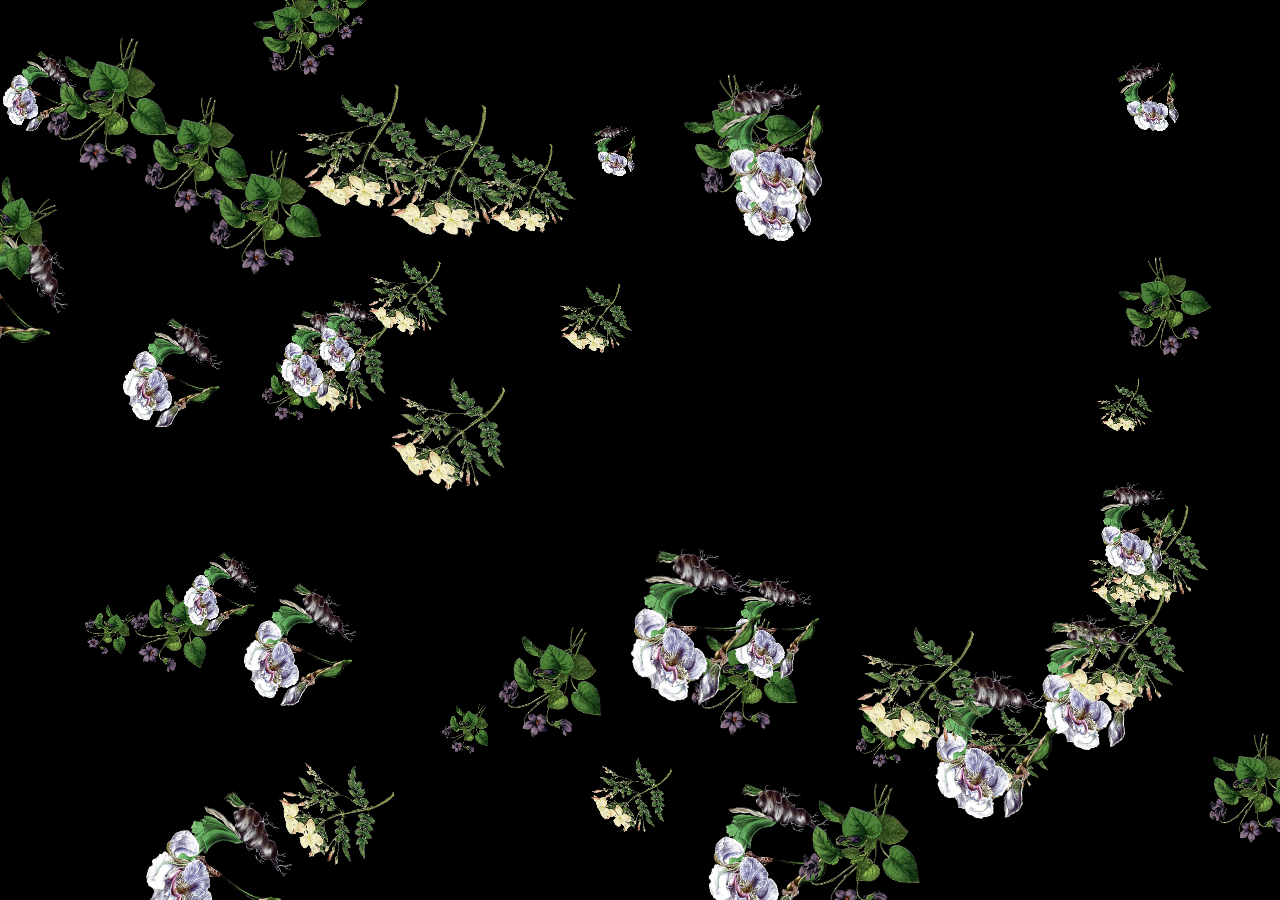
<file: classes/index.html>
<html lang="en">
<head>
    <meta charset="UTF-8">
    <meta http-equiv="X-UA-Compatible" content="IE=edge">
    <meta name="viewport" content="width=device-width, initial-scale=1.0">
    <title>Document</title>
    <link href="styles.css" rel="stylesheet">
    <script src="p5/p5.js"></script>
</head>
<body>
    <div id="mySketch"></div>
    <div id="html-body">
    </div>
</body>
<script src="sketch.js"></script>
</html>
</file>
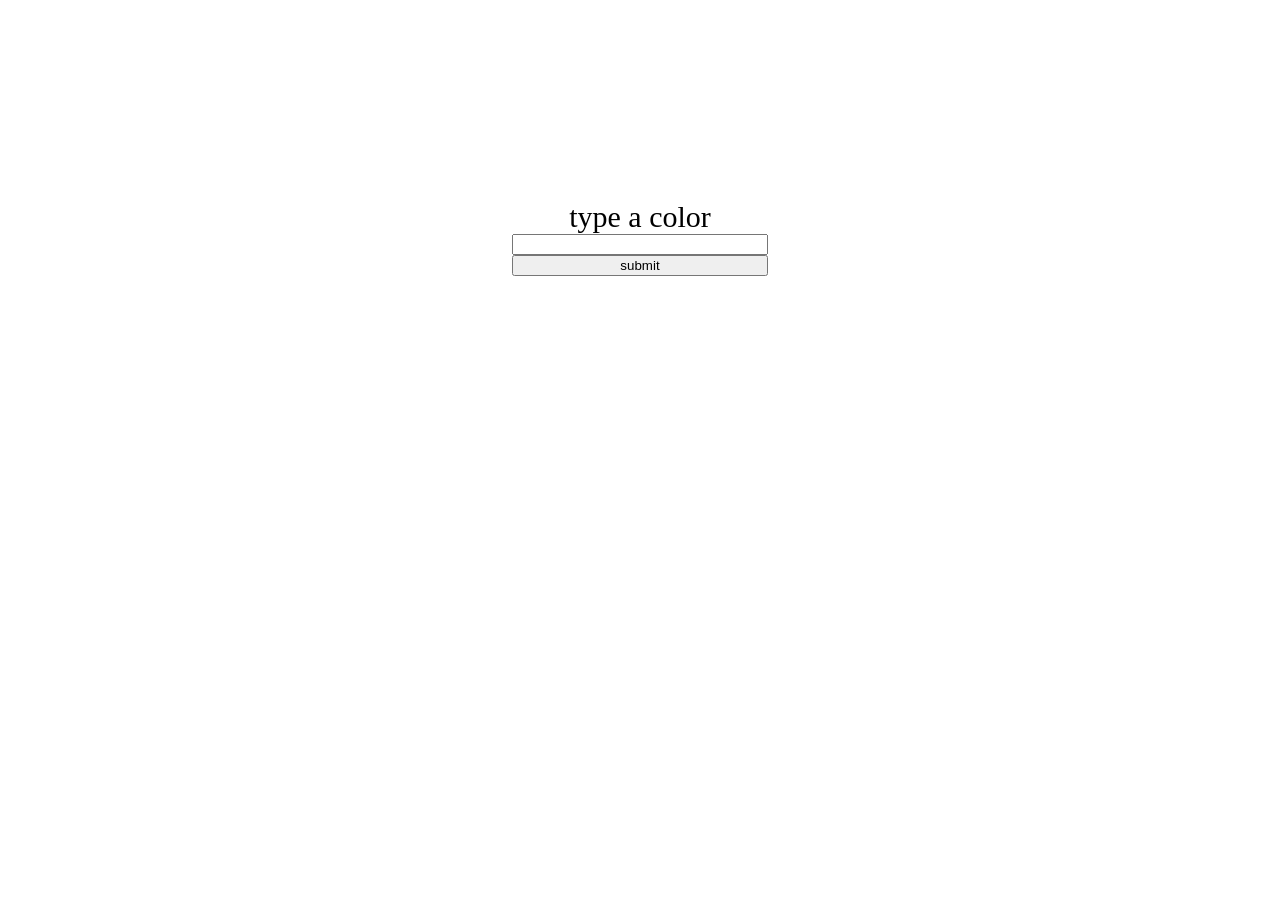
<file: exercise-3/index.html>
<html lang="en">
<head>
    <meta charset="UTF-8">
    <meta http-equiv="X-UA-Compatible" content="IE=edge">
    <meta name="viewport" content="width=device-width, initial-scale=1.0">
    <title>text and storyflow</title>
    <link href="styles.css" rel="stylesheet">
    <script src="p5/p5.js"></script>
</head>
<body>
    <div id="mySketch"></div>
    <div id="html-body">
        <!-- use what you know to make a 5 page text based adventure web experience-->
        <!-- you should use text, image, interactions, etc to guide the user from beginning to end -->
        <!-- think carefully about the narrative and how the text relates to the interaction -->
        <div id="color-input"></div>
    </div>
</body>
<script src="sketch.js"></script>
</html>
</file>
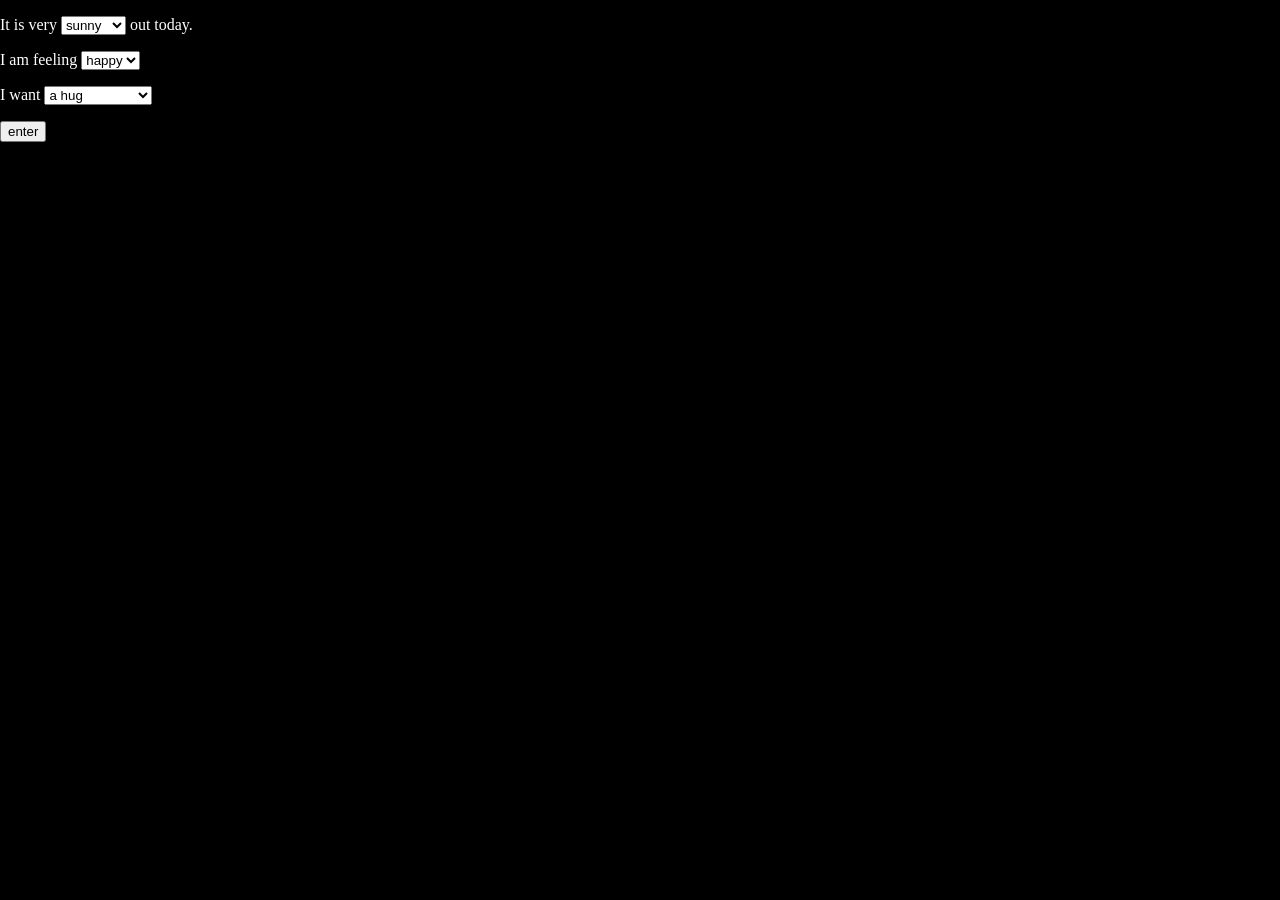
<file: exercise-5/data/index.html>
<html lang="en">
<head>
    <meta charset="UTF-8">
    <meta http-equiv="X-UA-Compatible" content="IE=edge">
    <meta name="viewport" content="width=device-width, initial-scale=1.0">
    <title>Document</title>
    <link href="styles.css" rel="stylesheet">
    <script src="../p5/p5.js"></script>
</head>
<body>
    <div id="mySketch"></div>
    <div id="myGame"></div>
    <div id="html-body">
        <form id="my-day">
            <p>It is very <select name="weather" id="weather">
                <option value="sunny">sunny</option>
                <option value="gloomy">gloomy</option>
            </select> out today.</p>
            <p>I am feeling <select name="mood" id="mood">
                <option value="happy">happy</option>
                <option value="sad">sad</option>
            </select></p>
            <p>I want <select name="desire" id="desire">
                <option value="hug">a hug</option>
                <option value="sleep">to sleep</option>
                <option value="nature">to be in nature</option>
            </select></p>
        </form>
    </div>
</body>
<script src="sketch.js"></script>
</html>
</file>
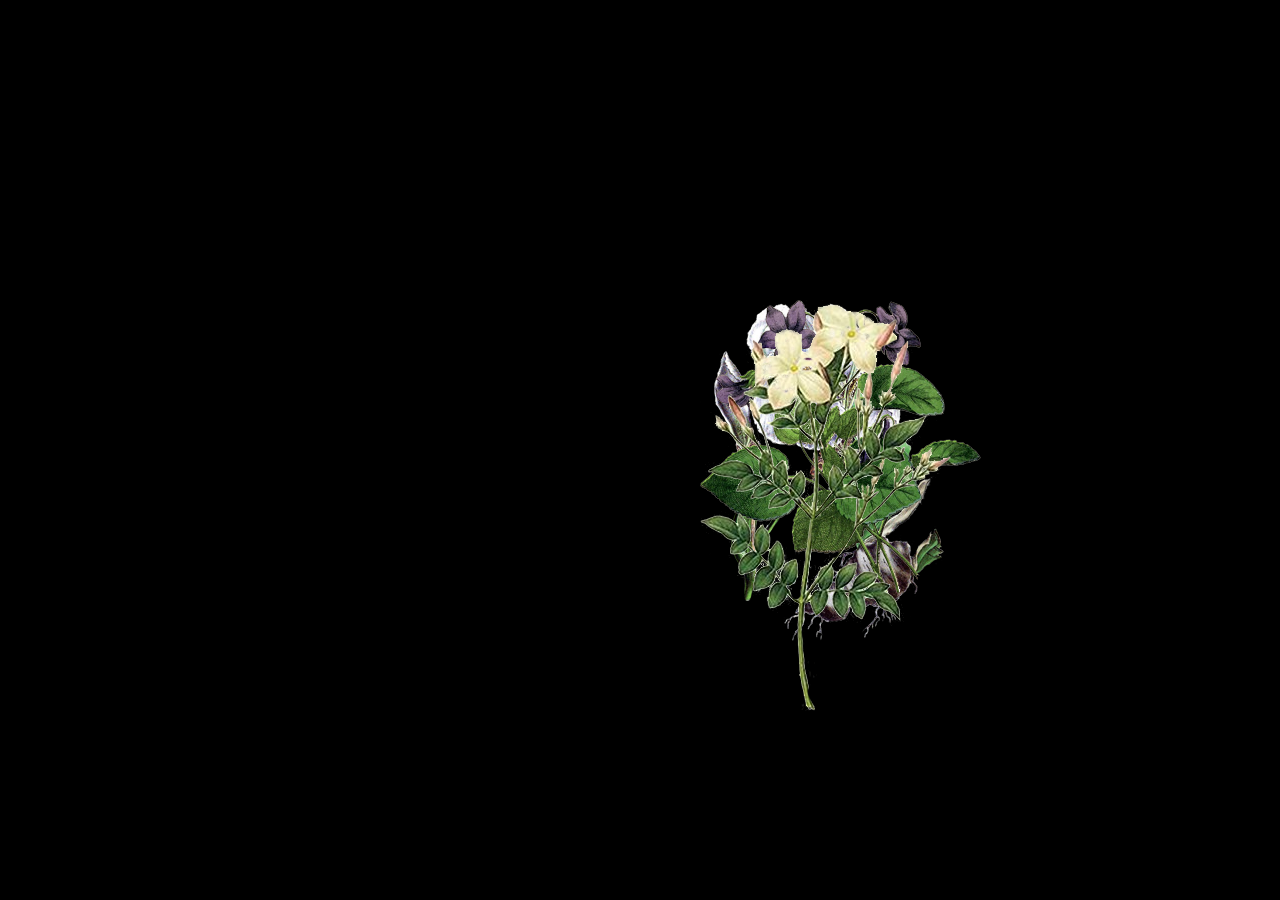
<file: exercise-5/drag/index.html>
<html lang="en">
<head>
    <meta charset="UTF-8">
    <meta http-equiv="X-UA-Compatible" content="IE=edge">
    <meta name="viewport" content="width=device-width, initial-scale=1.0">
    <title>Document</title>
    <link href="styles.css" rel="stylesheet">
    <script src="../p5/p5.js"></script>
</head>
<body>
    <div id="mySketch"></div>
    <div id="html-body">
    </div>
</body>
<script src="sketch.js"></script>
<!-- include the code for dragging elements -->
<script src="draggable.js"></script>
</html>
</file>
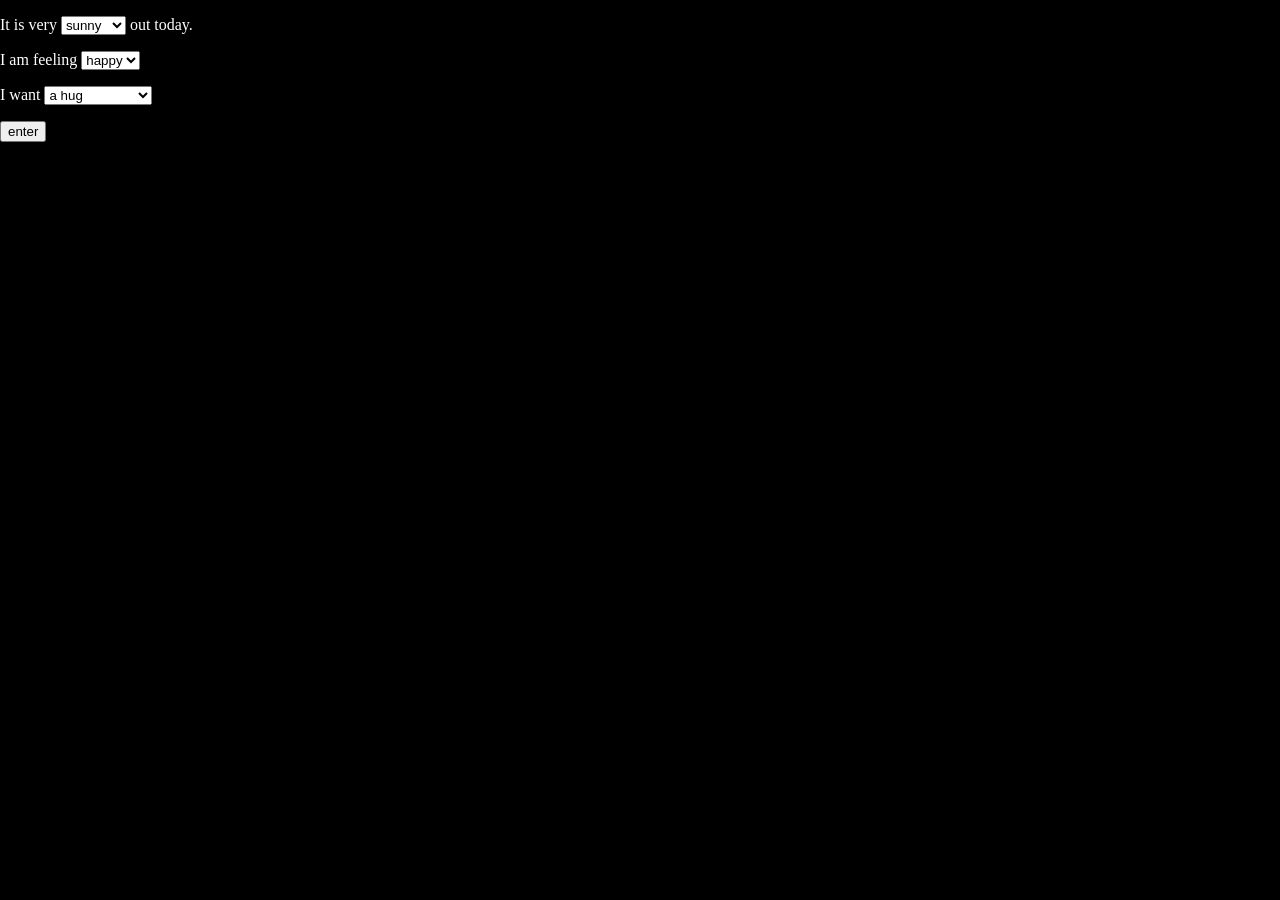
<file: exerise-5/data/index.html>
<html lang="en">
<head>
    <meta charset="UTF-8">
    <meta http-equiv="X-UA-Compatible" content="IE=edge">
    <meta name="viewport" content="width=device-width, initial-scale=1.0">
    <title>Document</title>
    <link href="styles.css" rel="stylesheet">
    <script src="../p5/p5.js"></script>
</head>
<body>
    <div id="mySketch"></div>
    <div id="html-body">
        <form id="my-day">
            <p>It is very <select name="weather" id="weather">
                <option value="sunny">sunny</option>
                <option value="gloomy">gloomy</option>
            </select> out today.</p>
            <p>I am feeling <select name="mood" id="mood">
                <option value="happy">happy</option>
                <option value="sad">sad</option>
            </select></p>
            <p>I want <select name="desire" id="desire">
                <option value="hug">a hug</option>
                <option value="sleep">to sleep</option>
                <option value="nature">to be in nature</option>
            </select></p>
        </form>
    </div>
</body>
<script src="sketch.js"></script>
</html>
</file>
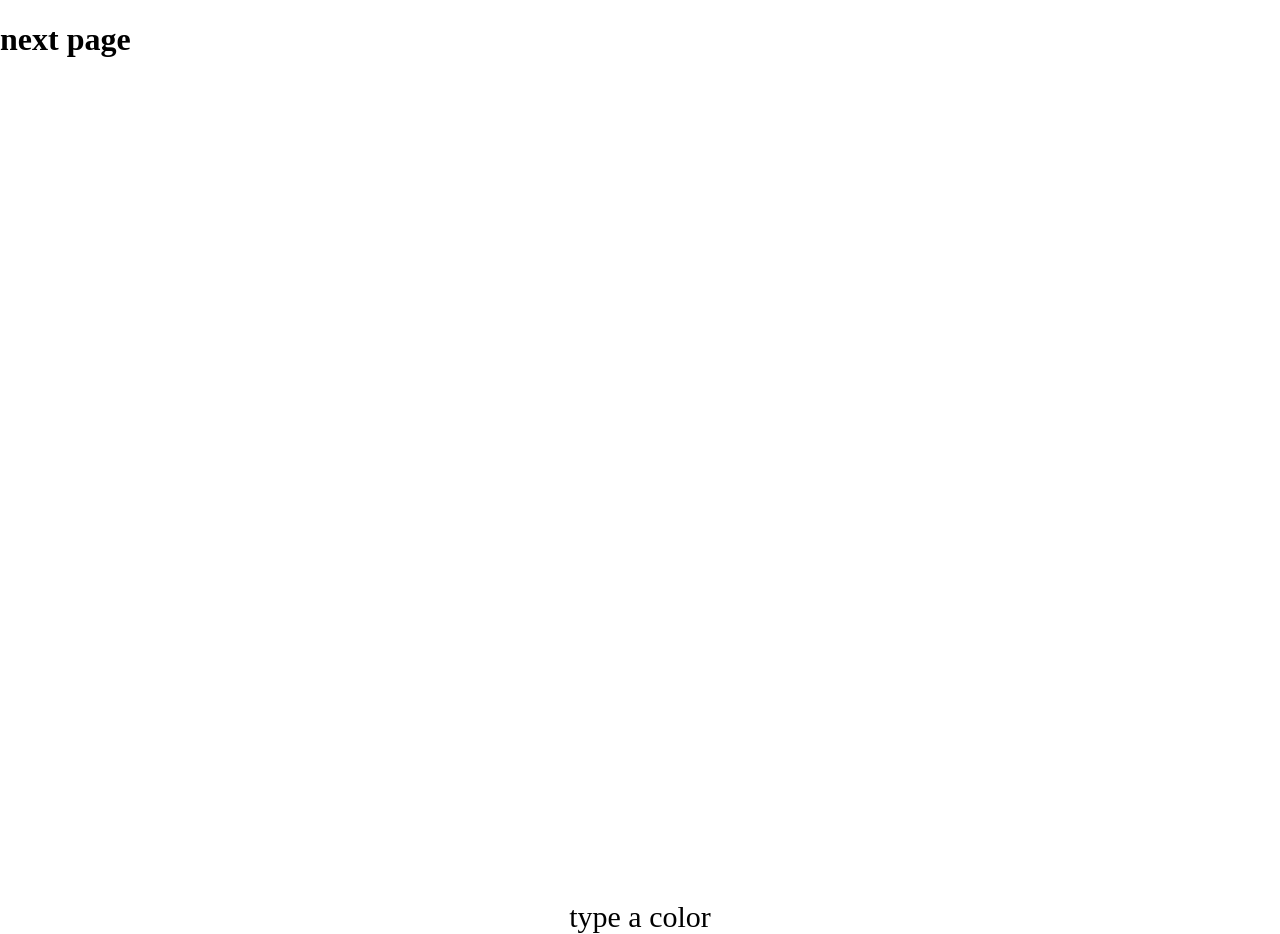
<file: exercise-3/next.html>
<html lang="en">
<head>
    <meta charset="UTF-8">
    <meta http-equiv="X-UA-Compatible" content="IE=edge">
    <meta name="viewport" content="width=device-width, initial-scale=1.0">
    <title>next</title>
    <link href="styles.css" rel="stylesheet">
    <script src="p5/p5.js"></script>
</head>
<body>
    <div id="mySketch"></div>
    <div id="html-body">
        <h1>next page</h1>
    </div>
</body>
<script src="sketch.js"></script>
</html>
</file>
<file: classes/styles.css>
body{
    /* background-color: black; */
    color: white;
    margin: 0;
}

/* This allows you to be able to position html elements starting from the top left instead of displaying as block under p5.js canvas */
#html-body{
    position: absolute;
    top: 0;
    left: 0;
}
</file>
<file: exercise-3/styles.css>
body{
    /* background-color: black; */
    margin: 0;
}

/* This allows you to be able to position html elements starting from the top left instead of displaying as block under p5.js canvas */
#html-body{
    position: absolute;
    top: 0;
    left: 0;
    width: 100%;
    height: 100%;
}

#color-input{
    display: flex;
    flex-direction: column;
    padding-top: 200px;
    width: 20%;
    margin: auto;
}

#next{
    color: white;
}
</file>
<file: exercise-5/data/styles.css>
body{
    /* background-color: black; */
    color: white;
    margin: 0;
}

/* This allows you to be able to position html elements starting from the top left instead of displaying as block under p5.js canvas */
#html-body{
    position: absolute;
    top: 0;
    left: 0;
}
</file>
<file: exercise-5/drag/styles.css>
body{
    /* background-color: black; */
    color: white;
    margin: 0;
}

/* This allows you to be able to position html elements starting from the top left instead of displaying as block under p5.js canvas */
#html-body{
    position: absolute;
    top: 0;
    left: 0;
}

.dragme{
    position:relative;
    cursor: move;
}

#draggable {
    background-color: #ccc;
    border: 1px solid #000;
}
</file>
<file: exerise-5/data/styles.css>
body{
    /* background-color: black; */
    color: white;
    margin: 0;
}

/* This allows you to be able to position html elements starting from the top left instead of displaying as block under p5.js canvas */
#html-body{
    position: absolute;
    top: 0;
    left: 0;
}
</file>
